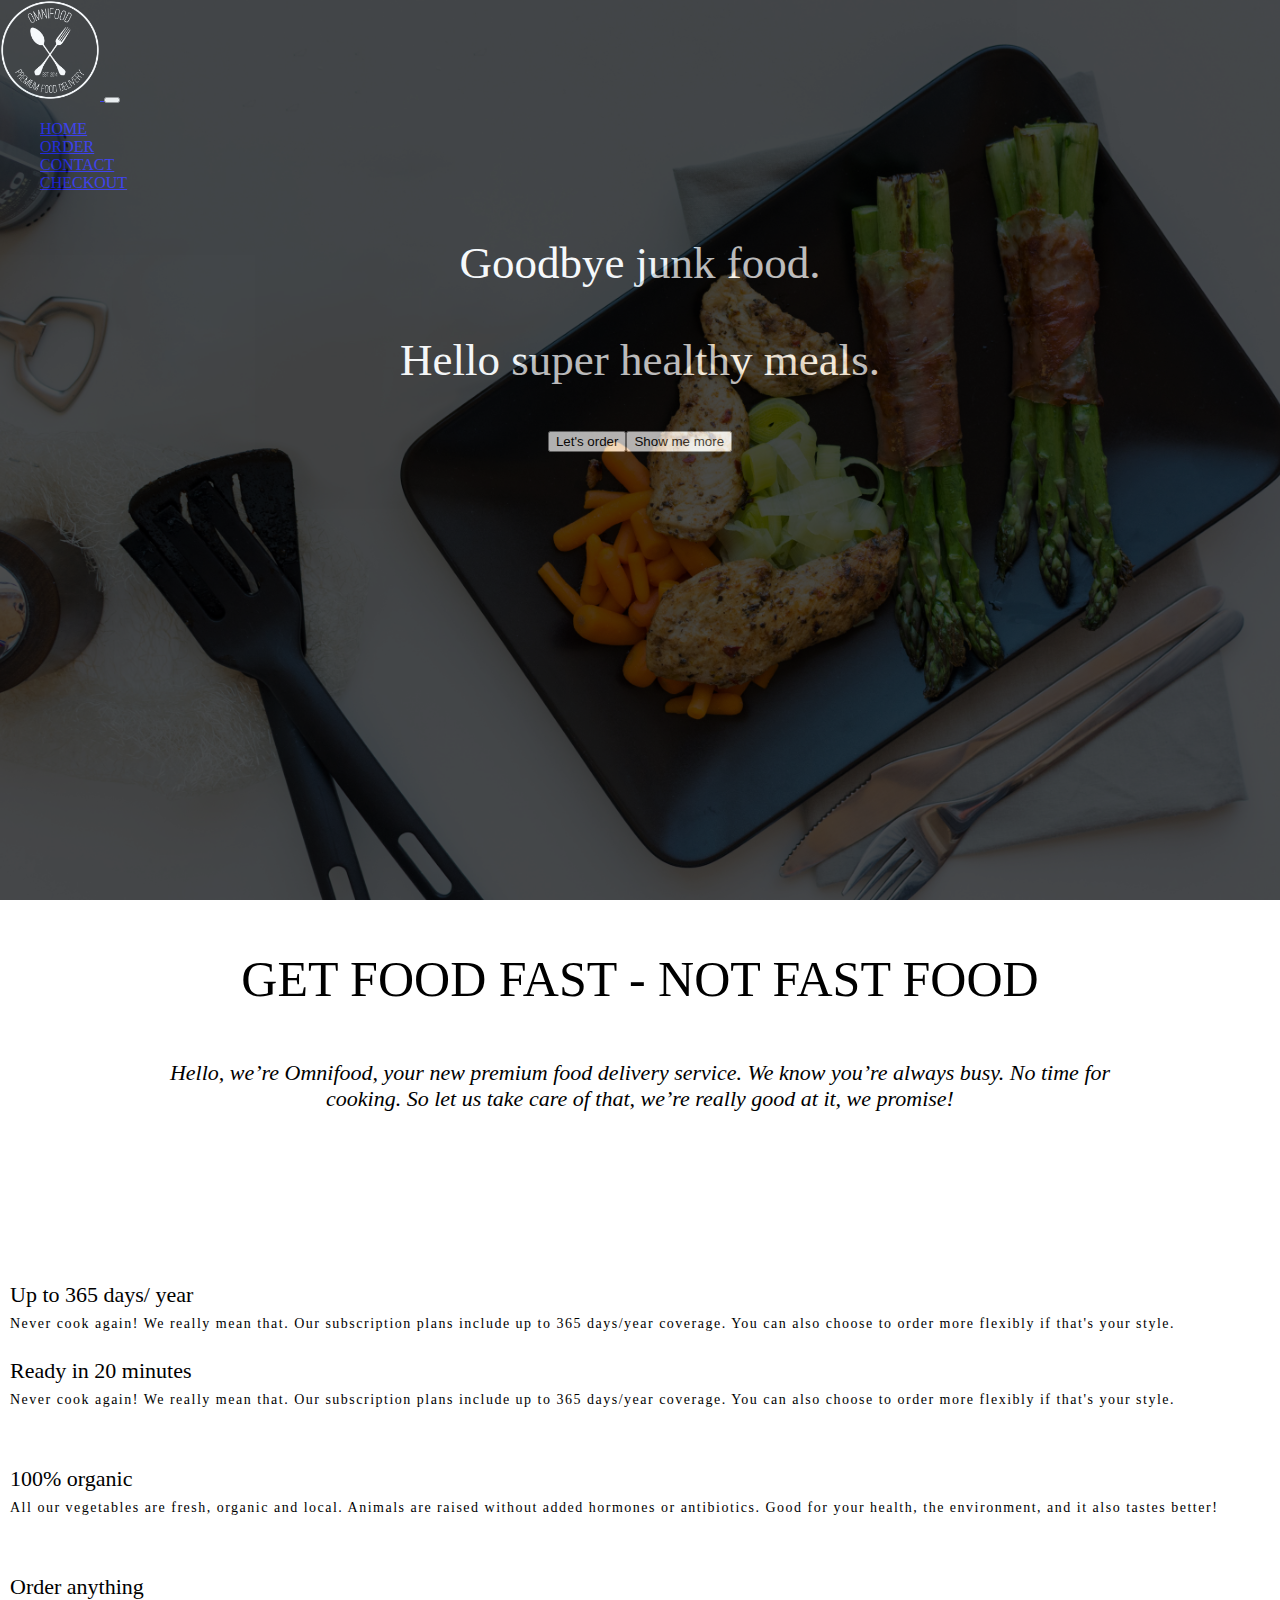
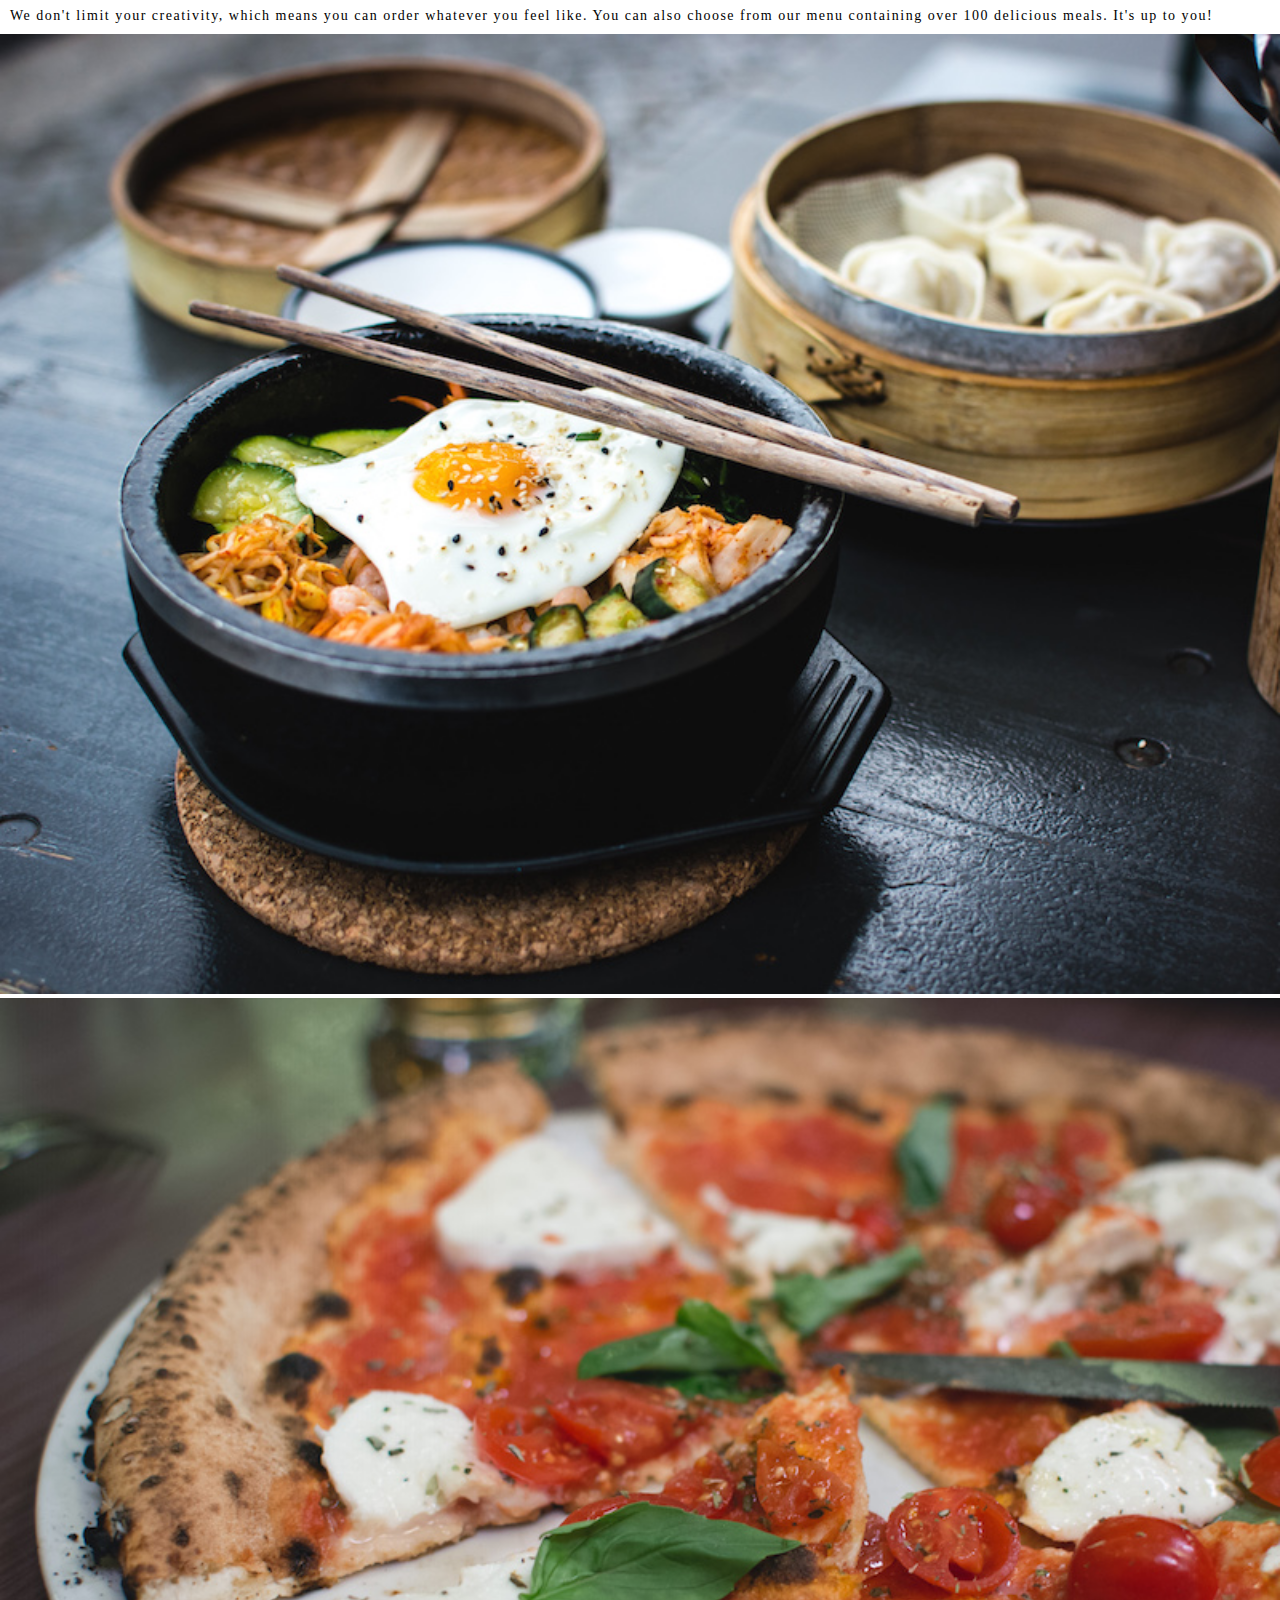
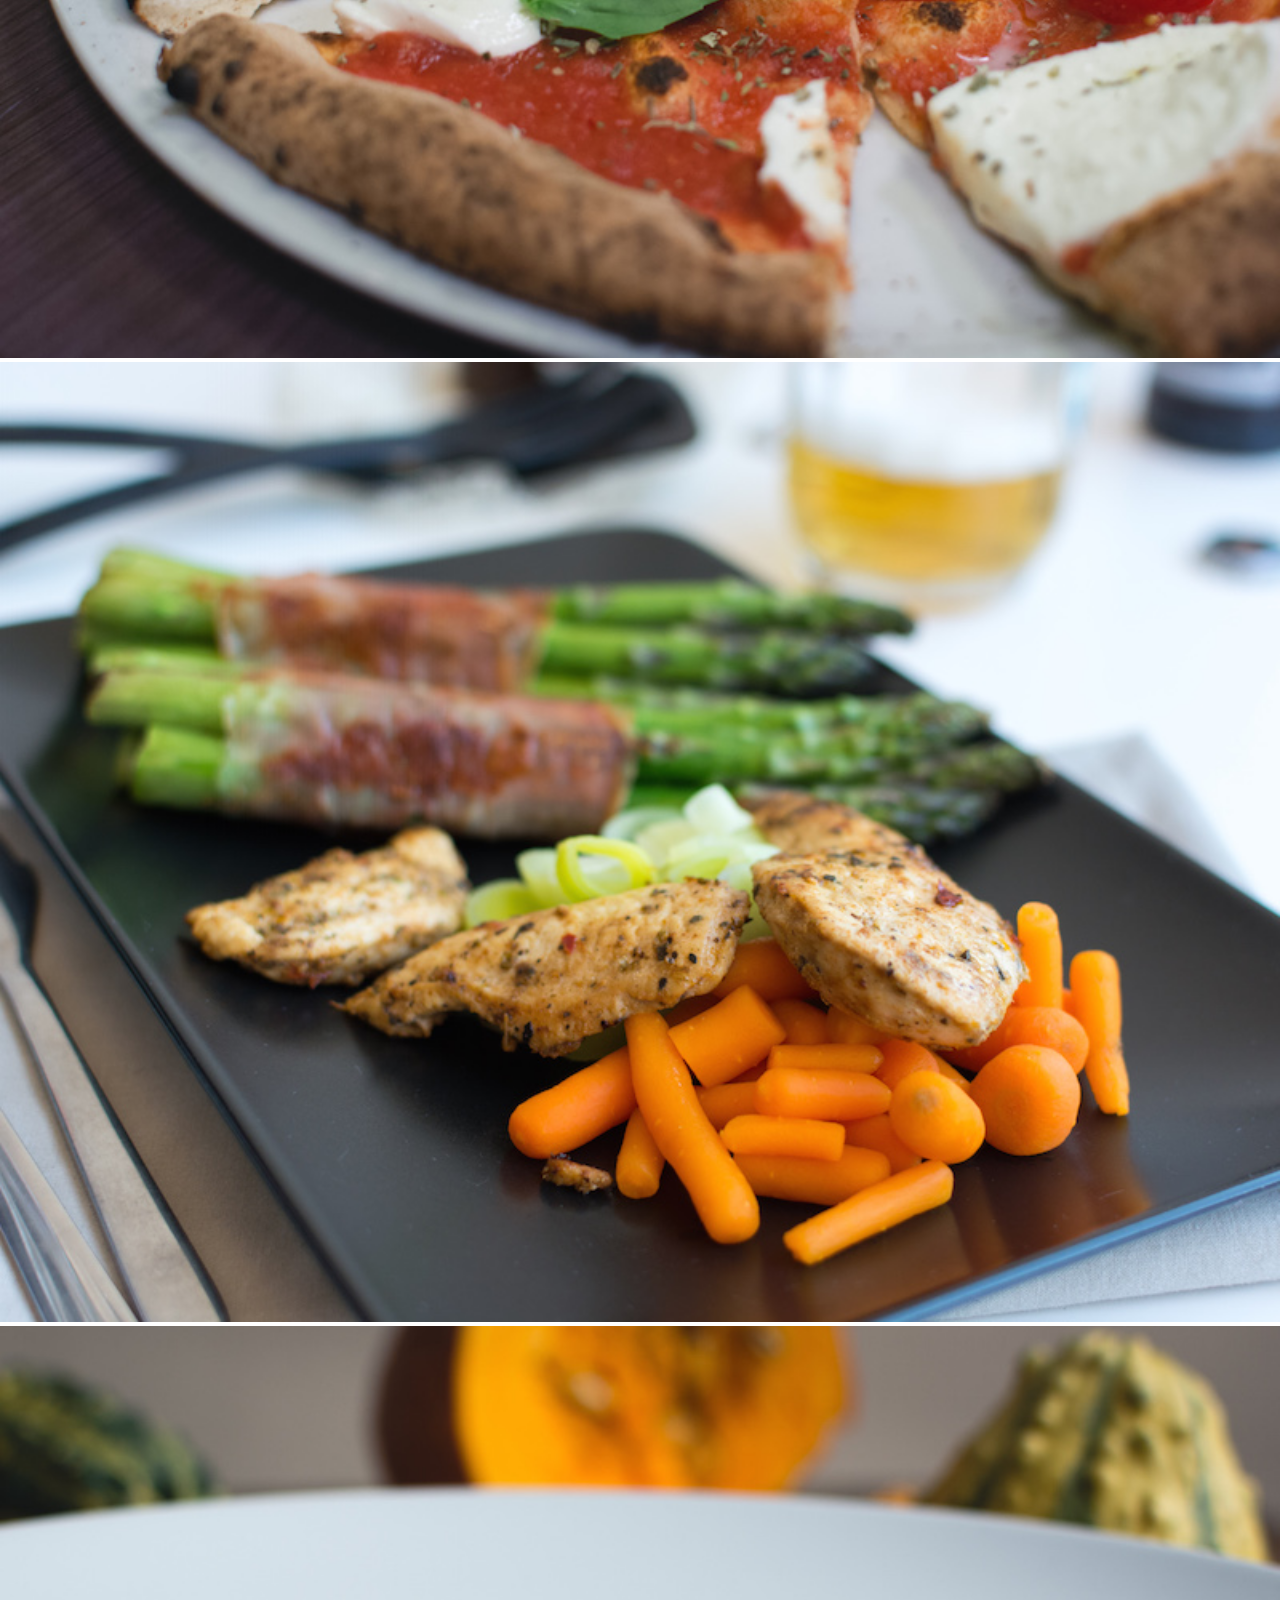
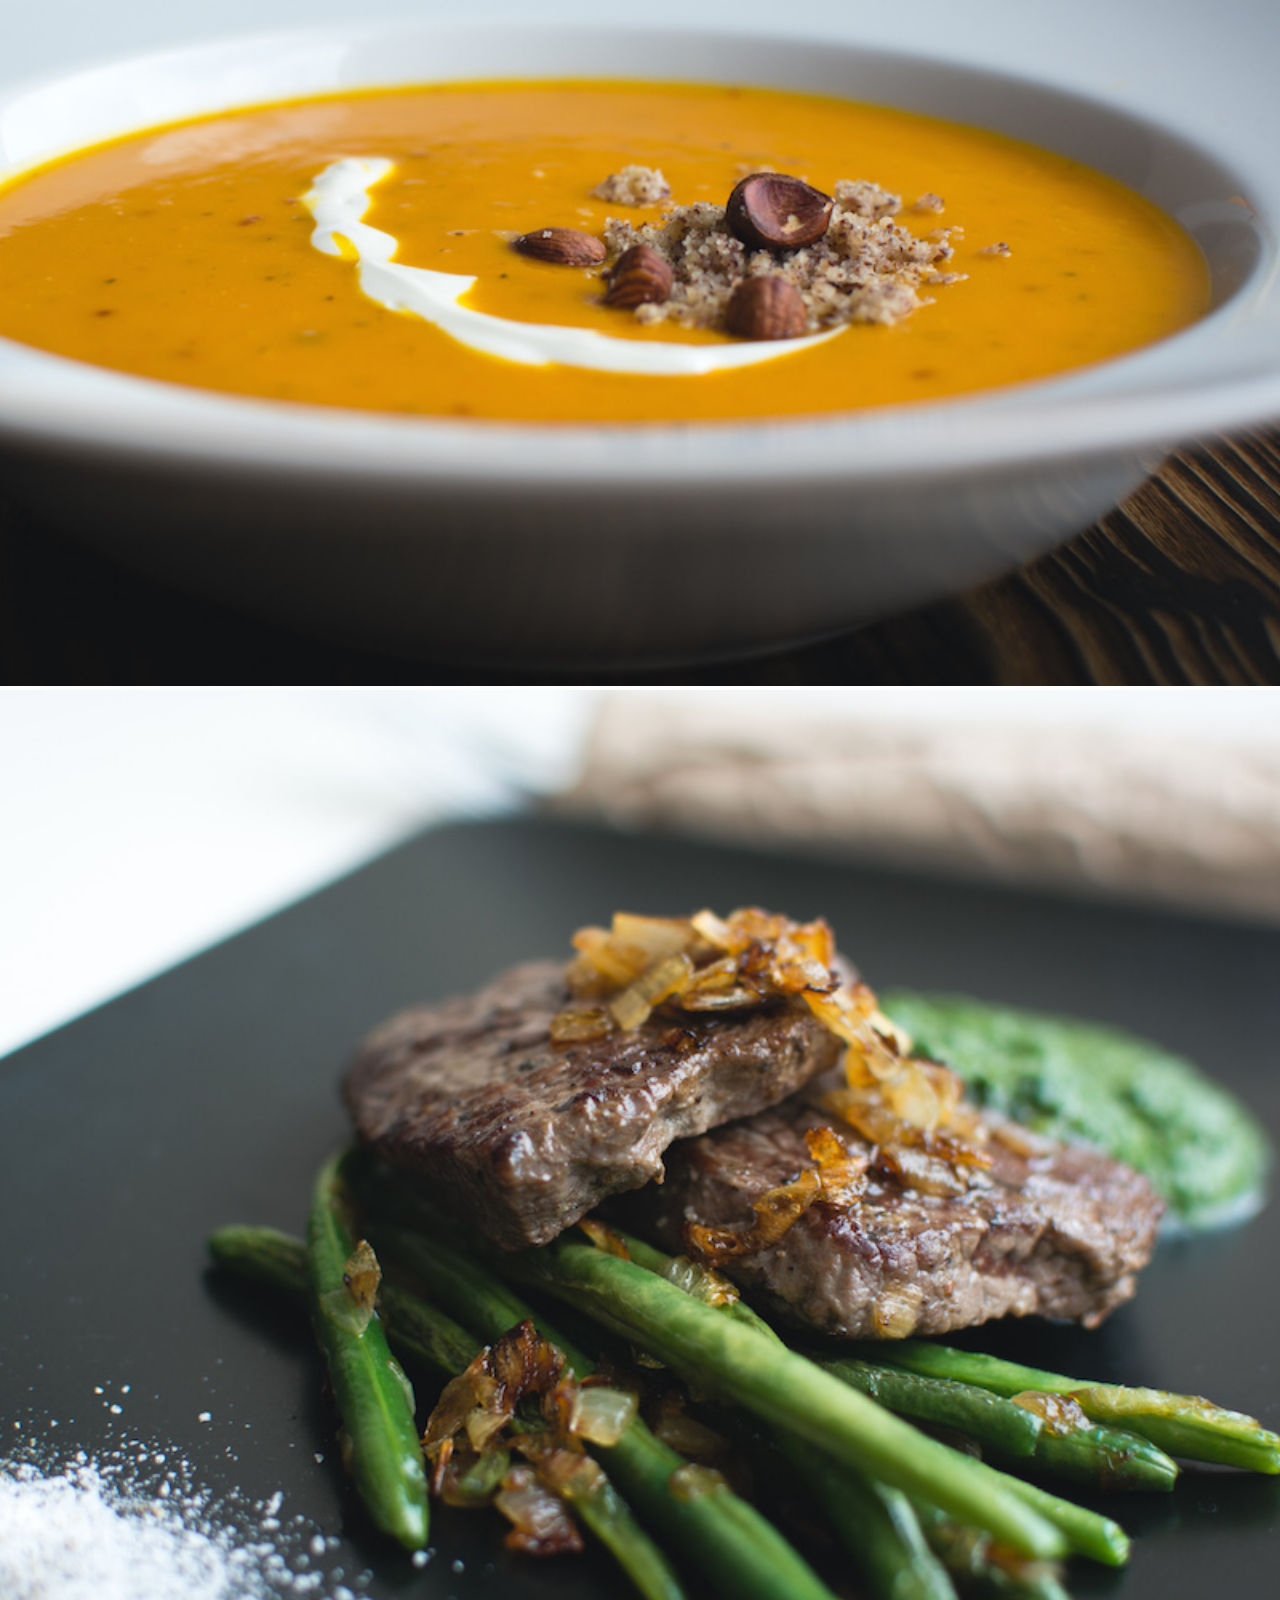
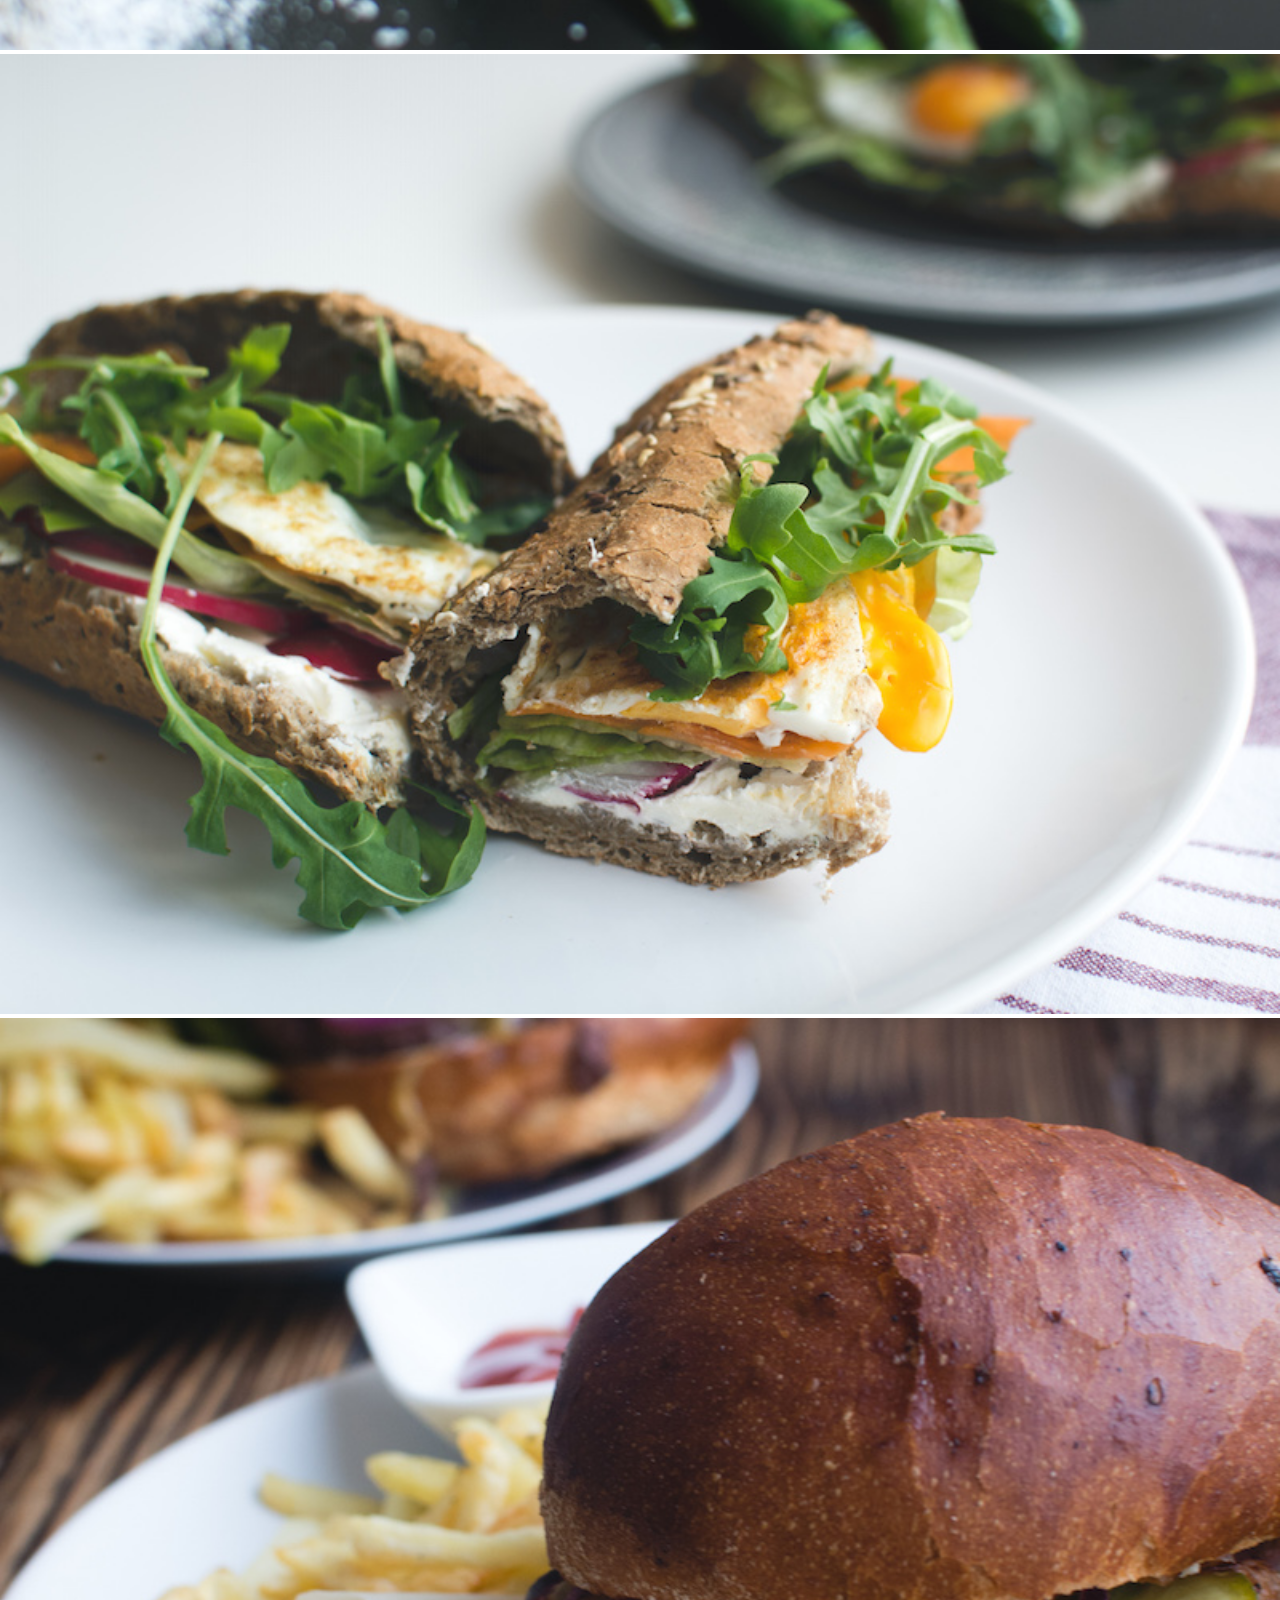
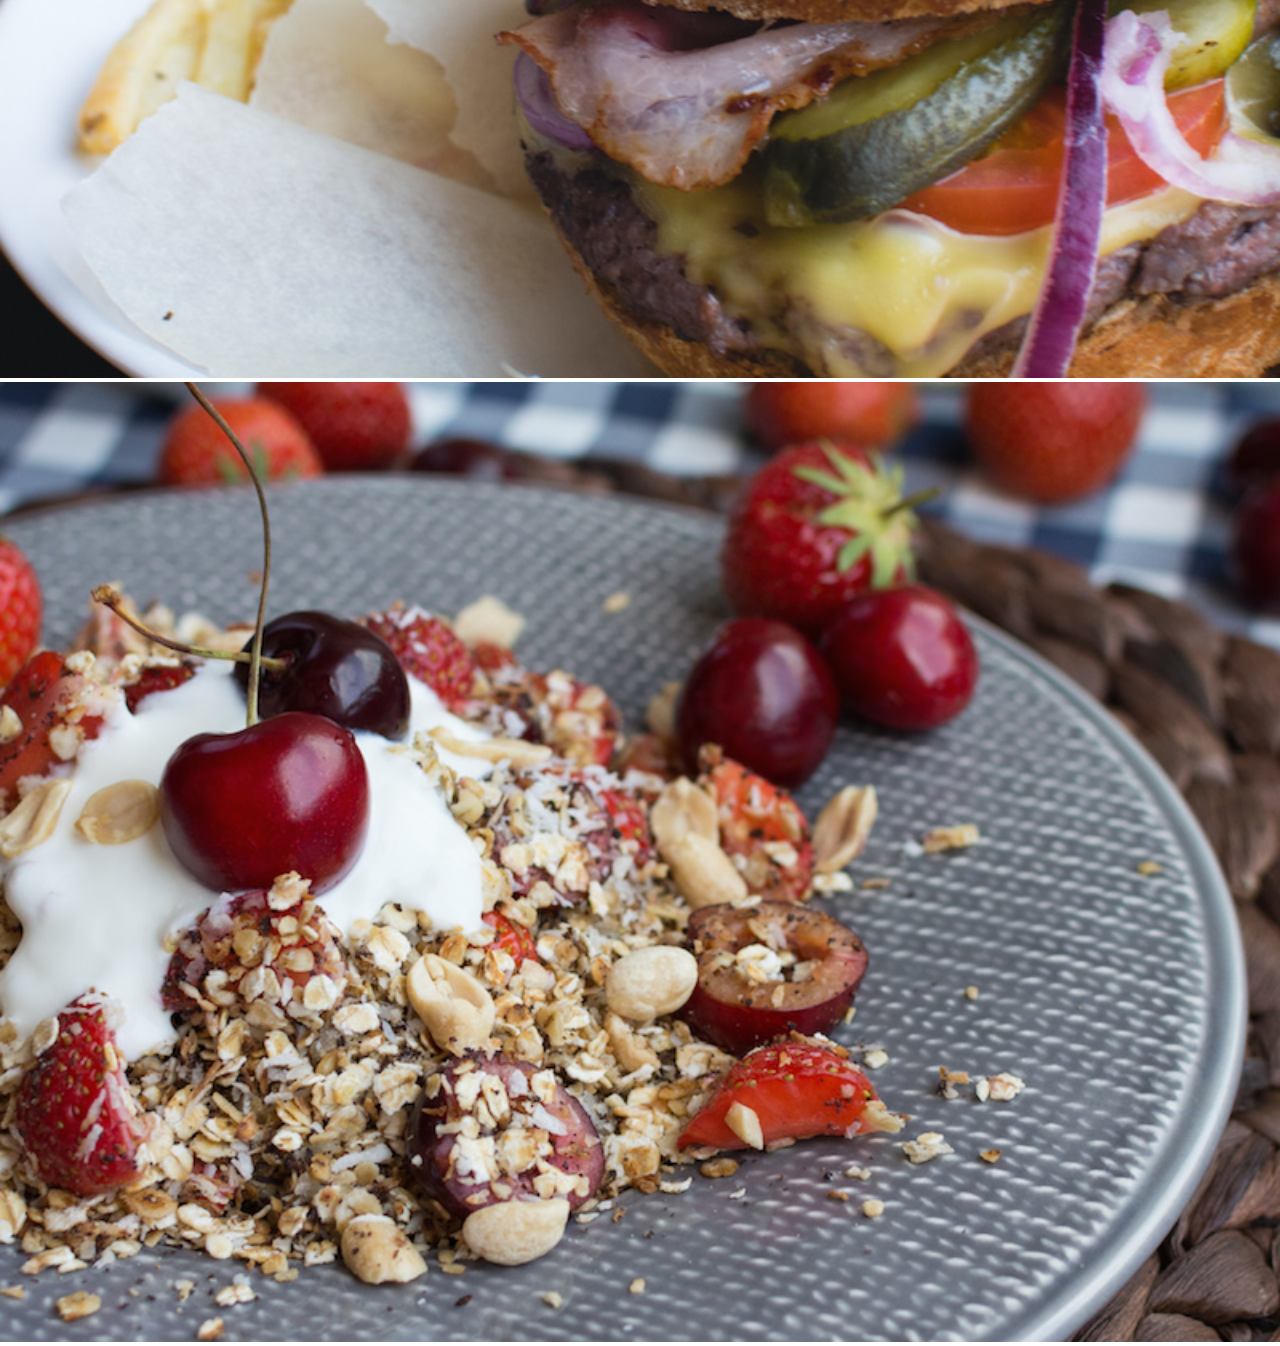
<file: Session2/index.html>
<!DOCTYPE html>
<html lang="en">

<head>
  <meta charset="UTF-8">
  <meta http-equiv="X-UA-Compatible" content="IE=edge">
  <meta name="viewport" content="width=device-width, initial-scale=1.0">
  <title>EatClean</title>
  <!-- Bootstrap -->
  <link rel="stylesheet" href="https://cdn.jsdelivr.net/npm/bootstrap@4.6.0/dist/css/bootstrap.min.css"
    integrity="sha384-B0vP5xmATw1+K9KRQjQERJvTumQW0nPEzvF6L/Z6nronJ3oUOFUFpCjEUQouq2+l" crossorigin="anonymous">
  <!-- Font Awesome Icon -->
  <link href="https://pro.fontawesome.com/releases/v5.12.0/css/all.css" rel="stylesheet">
  
  <link rel="stylesheet" href="./style.css">
</head>

<body>
  <!-- Header -->
  <div class="menu">
    <div class="wrapped-content">
      <!-- Navbar -->
      <nav class="navbar navbar-expand-lg navbar-dark p-5">
        <a class="navbar-brand" href="#">
          <img width='100px' src="./image/logo-white.png" alt="">
        </a>

        <button class="navbar-toggler" type="button" data-toggle="collapse" data-target="#navbarSupportedContent"
          aria-controls="navbarSupportedContent" aria-expanded="false" aria-label="Toggle navigation">
          <span class="navbar-toggler-icon"></span>
        </button>

        <div class="collapse navbar-collapse" id="navbarSupportedContent">
          <ul class="navbar-nav ml-auto">

            <li class="nav-item mr-3">
              <a class="nav-link menu-item" href="#">Home</a>
            </li>
            <li class="nav-item mr-3">
              <a class="nav-link menu-item" href="#">Order</a>
            </li>
            <li class="nav-item mr-3">
              <a class="nav-link menu-item" href="#">Contact</a>
            </li>
            <li class="nav-item">
              <a class="nav-link menu-item" href="#">Checkout</a>
            </li>

          </ul>
        </div>
      </nav>

      <!-- Intro -->
      <div class="content-menu">
        <div class="text">
          <p>Goodbye junk food.</p>
          <p>Hello super healthy meals.</p>
        </div>
      </div>

      <div class="buttons">
        <button type="button" class="btn btn-success mr-2 btn-lg">Let's order</button>
        <button type="button" class="btn btn-primary ml-2 btn-lg">Show me more</button>
      </div>

    </div>

    
  </div>

  <!-- Main-body -->
  <div class="main-body mt-2">
    <div class="main-title mb-3">GET FOOD FAST - NOT FAST FOOD</div>
    <p>Hello, we’re Omnifood, your new premium food delivery service. We know you’re always busy. No time for cooking.
      So let us take care of that, we’re really good at it, we promise!</p>
  </div>
  
  <div class="row categories">
    <div class="col-sm-3">
      <i class="far fa-infinity"></i>
      <div class="category_title">Up to 365 days/ year</div>
      <div class="category_text">Never cook again! We really mean that. Our subscription plans include up to 365
        days/year coverage. You can also choose to order more flexibly if that's your style.</div>
    </div>
    <div class="col-sm-3">
      <i class="fal fa-alarm-clock"></i>
      <div class="category_title">Ready in 20 minutes</div>
      <div class="category_text">Never cook again! We really mean that. Our subscription plans include up to 365
        days/year coverage. You can also choose to order more flexibly if that's your style.</div>
    </div>
    <div class="col-sm-3">
      <i class="fal fa-carrot"></i>
      <div class="category_title">100% organic</div>
      <div class="category_text">All our vegetables are fresh, organic and local. Animals are raised without added
        hormones or antibiotics. Good for your health, the environment, and it also tastes better!</div>
    </div>
    <div class="col-sm-3">
      <i class="far fa-shopping-cart"></i>
      <div class="category_title">Order anything</div>
      <div class="category_text">We don't limit your creativity, which means you can order whatever you feel like. You
        can also choose from our menu containing over 100 delicious meals. It's up to you!</div>
    </div>
  </div>

  <div class="row food-img">
    <div class="col-sm-3">
      <img width="100%" src="./image/1.jpg" alt="food-picture" />
    </div>
    <div class="col-sm-3">
      <img width="100%" src="./image/2.jpg" alt="food-picture" />
    </div>
    <div class="col-sm-3">
      <img width="100%" src="./image/3.jpg" alt="food-picture" />
    </div>
    <div class="col-sm-3">
      <img width="100%" src="./image/4.jpg" alt="food-picture" />
    </div>
  </div>

  <div class="row food-img">
    <div class="col-sm-3">
      <img width="100%" src="./image/5.jpg" alt="food-picture" />
    </div>
    <div class="col-sm-3">
      <img width="100%" src="./image/6.jpg" alt="food-picture" />
    </div>
    <div class="col-sm-3">
      <img width="100%" src="./image/7.jpg" alt="food-picture" />
    </div>
    <div class="col-sm-3">
      <img width="100%" src="./image/8.jpg" alt="food-picture" />
    </div>
  </div>

  <!-- Bootstrap JS -->
  <script src="https://code.jquery.com/jquery-3.5.1.slim.min.js"
    integrity="sha384-DfXdz2htPH0lsSSs5nCTpuj/zy4C+OGpamoFVy38MVBnE+IbbVYUew+OrCXaRkfj"
    crossorigin="anonymous"></script>
  <script src="https://cdn.jsdelivr.net/npm/bootstrap@4.6.0/dist/js/bootstrap.bundle.min.js"
    integrity="sha384-Piv4xVNRyMGpqkS2by6br4gNJ7DXjqk09RmUpJ8jgGtD7zP9yug3goQfGII0yAns"
    crossorigin="anonymous"></script>
</body>

</html>
</file>
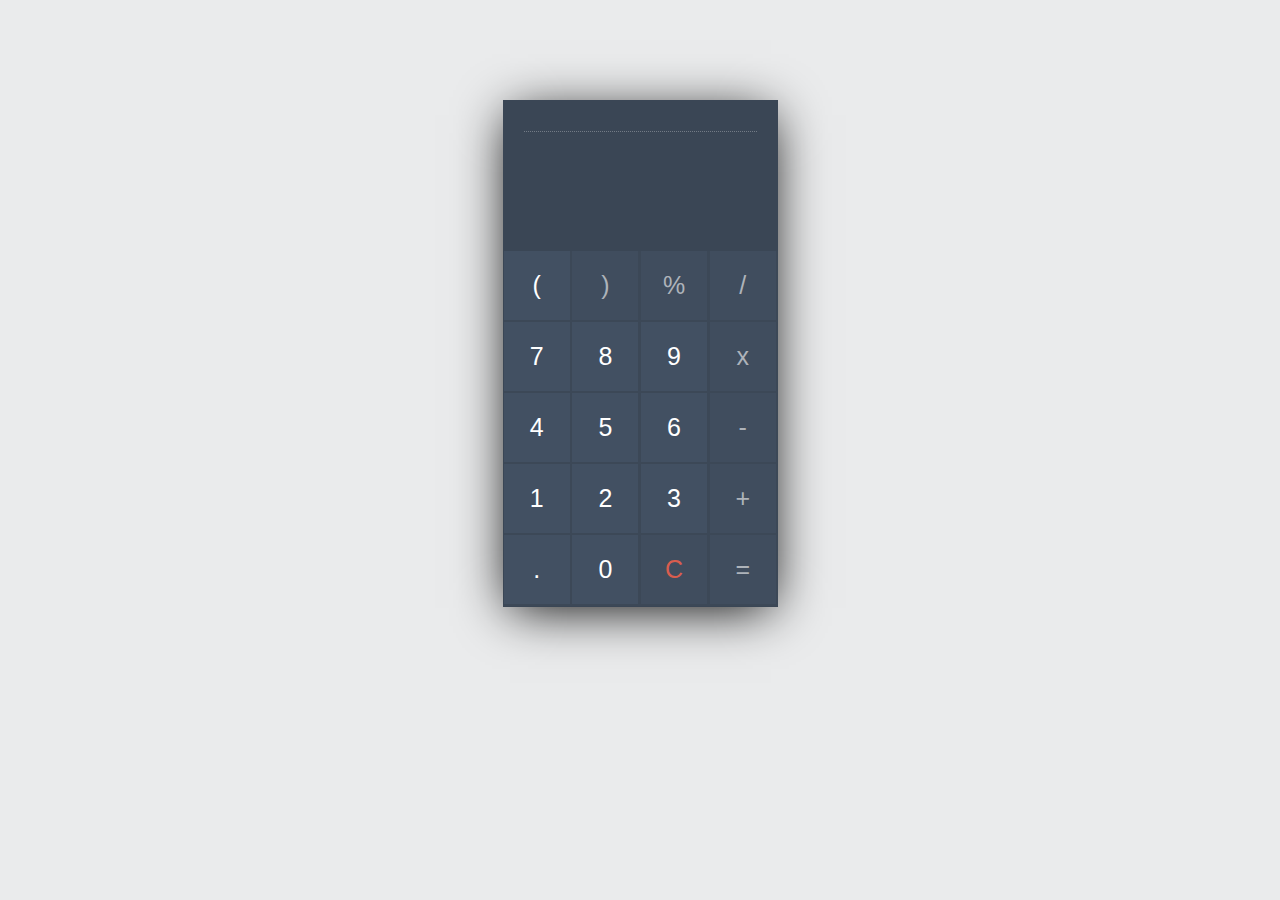
<file: Session4/index.html>
<!DOCTYPE html>
<html lang="en">
<head>
  <meta charset="UTF-8">
  <meta http-equiv="X-UA-Compatible" content="IE=edge">
  <meta name="viewport" content="width=device-width, initial-scale=1.0">
  <title>MindX Calculator</title>
  <link rel="stylesheet" href="./style.css">
</head>
<body>
  <div class="container">
    <div class="calc-body">
      <div class="calc-screen">
        <div class="calc-operation"></div>
        <div class="calc-typed"></div>
      </div>
      <div class="calc-button-row">
        <div class="calculate_btn button 1">(</div>
        <div class="calculate_btn button l">)</div>
        <div class="calculate_btn button l">%</div>
        <div class="calculate_btn button l">/</div>
      </div>
      <div class="calc-button-row">
        <div class="calculate_btn button">7</div>
        <div class="calculate_btn button">8</div>
        <div class="calculate_btn button">9</div>
        <div class="calculate_btn button l">x</div>
      </div>
      <div class="calc-button-row">
        <div class="calculate_btn button">4</div>
        <div class="calculate_btn button">5</div>
        <div class="calculate_btn button">6</div>
        <div class="calculate_btn button l">-</div>
      </div>
      <div class="calc-button-row">
        <div class="calculate_btn button">1</div>
        <div class="calculate_btn button">2</div>
        <div class="calculate_btn button">3</div>
        <div class="calculate_btn button l">+</div>
      </div>
      <div class="calc-button-row">
        <div class="calculate_btn button">.</div>
        <div class="calculate_btn button">0</div>
        <div class="button c" id="clear_btn">C</div>
        <div class="button l" id="submit_btn">=</div>
        </div>
      </div>
  </div>

  <script src="./index.js"></script>
</body>
</html>
</file>
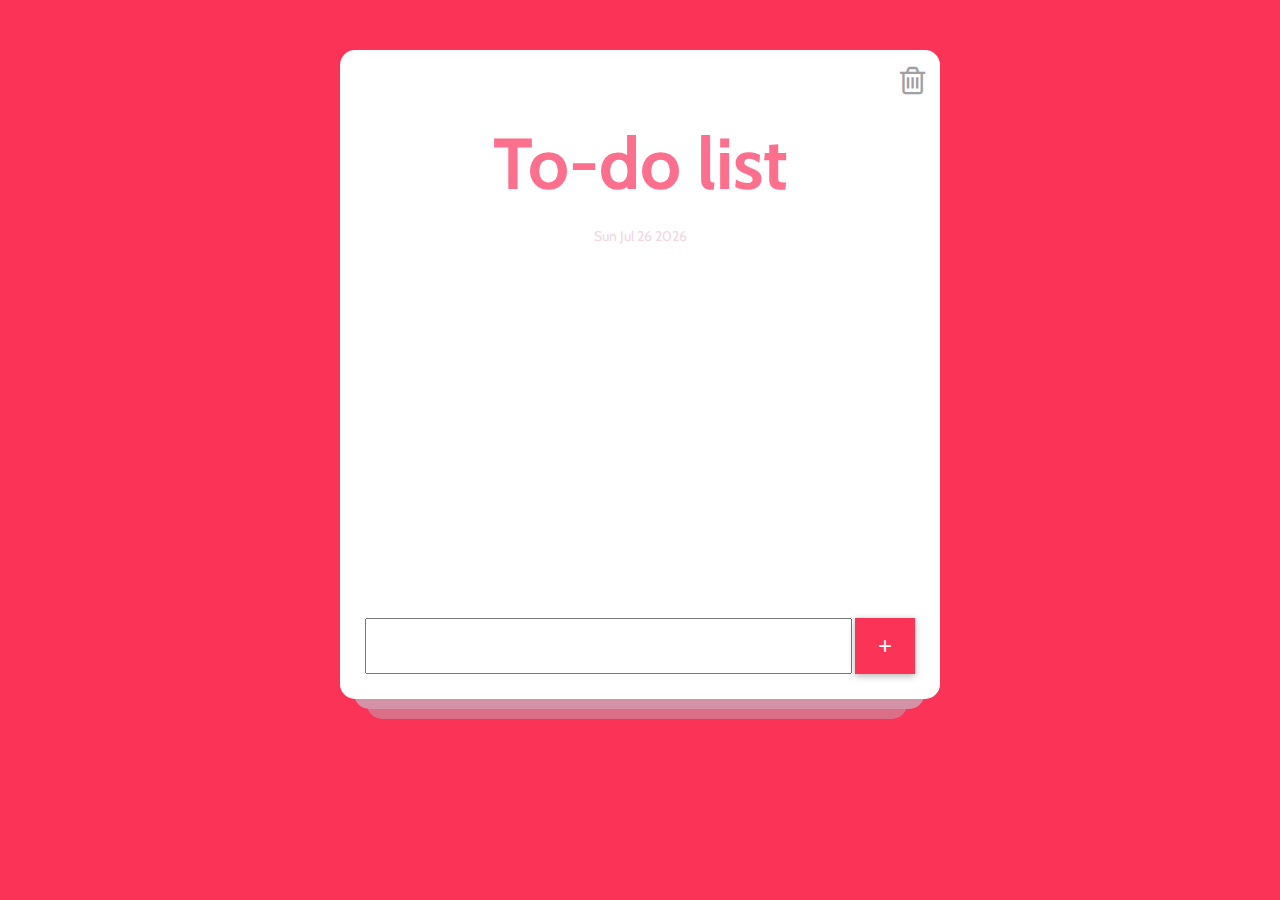
<file: Session5/index.html>
<!DOCTYPE html>
<html lang="en">
<head>
  <meta charset="UTF-8">
  <meta http-equiv="X-UA-Compatible" content="IE=edge">
  <meta name="viewport" content="width=device-width, initial-scale=1.0">
  <title>MindX Todo App</title>
  <link rel="stylesheet" href="https://stackpath.bootstrapcdn.com/font-awesome/4.7.0/css/font-awesome.min.css">
  <link rel="stylesheet" href="./style.css">
</head>
<body>
  <div class="container">
    <div id="to-do-app" class="to-do-list">
        <h1>To-do list</h1>
        <i id="clear-list" class="fa fa-trash-o" aria-hidden="true" title="Clear All"></i>
        <span id="title-date" class="title-date">
          
        </span>
        <div class="tasker-container">
          <ul id="tasks-ul">
          </ul>
        </div>

        <div class="task_container">
          <div id="error-msg" class="error-msg">Please type something!</div>
          <input type="text" id="task_input">
          <button id="add-task">+</button>
        </div>
    </div>
  </div>

  <script src="./index.js"></script>

</body>
</html>
</file>
<file: Session2/style.css>
body{
  box-sizing: border-box;
  margin: 0;
}

.menu{
  background-image: url('./image/hero.jpg');
  width: 100%;
  height: 100vh;
  background-position: center;
  background-size: cover;
}

.wrapped-content {
  height: 100vh;
  background-color: black;
  opacity: 70%;
}

.menu-item{
  font-weight: 500;
  text-transform: uppercase;
}

.text{
  text-align: center;
}

.buttons{
  display: flex;
  justify-content: center;
}

.text p{
  font-size: 45px;
  color: #fff;
}

.main-body{
  text-align: center;
  padding: 50px;
}

.main-body .main-title{
  font-size: 50px;
  font-weight: 200;
}

.main-body p{
  padding: 30px 100px;
  font-size: 22px;
  font-weight: 100;
  font-style: italic;
}

.categories{
  margin: 0;
  padding: 10px;
}

.categories > div > i{
  font-size: 50px;
  color: skyblue;
}

.category_title{
  font-size: 22px;
  padding: 8px 0;
}

.category_text{
  font-size: 14px;
  letter-spacing: 1.5px;
}

.food-img{
  margin: 0
}

.food-img > div{
  padding: 0;
}
</file>
<file: Session4/style.css>
* {
  box-sizing: border-box;
  font-family: 'Roboto', sans-serif;
}

body {
  background: #EAEBEC;
}

.container {
  width: 400px;
  margin: auto;
  margin-top: 100px;
}

.calc-body {
  width: 275px;
  margin: auto;
  min-height: 400px;
  border: solid 1px #3A4655;
  box-shadow: 0 8px 50px -7px black;
}

.calc-screen {
  background: #3A4655;
  width: 100%;
  height: 150px;
  padding: 20px;
}

.calc-operation {
  text-align: right;
  color: #727B86;
  font-size: 21px;
  padding-bottom: 10px;
  border-bottom: dotted 1px;
  text-overflow: ellipsis;
  white-space: nowrap;
  overflow: hidden;
}

.calc-typed {
  margin-top: 20px;
  font-size: 45px;
  text-align: right;
  color: #fff;
  text-overflow: ellipsis;
  white-space: nowrap;
  overflow: hidden;
}

.calc-button-row {
  width: 100%;
  background: #3C4857;
}

.button {
  width: 25%;
  background: #425062;
  color: #fff;
  padding: 20px;
  display: inline-block;
  font-size: 25px;
  text-align: center;
  vertical-align: middle;
  margin-right: -4px;
  border-right: solid 2px #3C4857;
  border-bottom: solid 2px #3C4857;
  transition: all 0.2s ease-in-out;
}

.button.l {
  color: #AEB3BA;
  background: #404D5E;
}

.button.c {
  color: #D95D4E;
  background: #404D5E;
}

.button:hover {
  background: #E0B612;
  transform: rotate(5deg);
}

.button.c:hover,
.button.l:hover {
  background: #E0B612;
  color: #fff;
}

.blink-me {
  color: #E0B612;
}
</file>
<file: Session5/style.css>
@import url('https://fonts.googleapis.com/css?family=Work+Sans:100,200');
@import url('https://fonts.googleapis.com/css?family=Cabin:400,600,700');

/* General */
body {
    font-family: 'Cabin','Arial', sans-serif;
    font-weight: 400;
    font-size: 12px;
    background-color: #FB3357;
}
.container{
    margin: 0 auto;
    max-width:1200px;
}
a,
a:link {
    outline: none;
}
h1 {
    font-size: 72px;
    margin: 20px 0;
    font-weight: 700;
    text-align: center;
    color: #FD708D;
}
.title-date{
    color: #F3D7E2;
    text-align: center;
    display: block;
    font-size: 14px;
}
#to-do-app {
    position: relative;
    max-width: 600px;
    margin: 50px auto;
    padding:50px 0 25px;
    border-radius: 15px;
    background-color: #fff;
}
.to-do-list:after{
    background-color: #D492A6;
    border-radius: 15px;
    content: "";
    display: block;
    position: absolute;
    top:10px;
    left:0;
    width:95%;
    height:100%;
    transform: translateX(2.5%);
    z-index:-1;  
}
.to-do-list:before{
    background-color: #DA6F87;
    border-radius: 15px;
    content: "";
    display: block;
    position: absolute;
    top:20px;
    left:0;
    width:90%;
    height:100%;
    transform: translateX(5%);
    z-index:-2;  
}
.task_container{
    margin: 0 auto;
    max-width:550px;
}
.tasker-container{
    min-height:300px;
}
/* Form elements */
input[type="text"] {
    height: 56px;
    padding: 10px;
    font-size: 24px;
    box-sizing: border-box;
    width:calc( 100% - 63px );
}
:focus {
  outline-color: transparent;
  outline-style: none;
}
button {
    position: relative;
    height: 56px;
    padding: 10px;
    border: none;
    background-color: tomato;
    font-size: 24px;
    cursor: pointer;
    outline: none;
    color: white;
    box-shadow: 0 2px 7px rgba(0,0,0,0.3);
}

button:hover {
    background: #FB3D1B;
}
button:active {
    top: 2px;
    box-shadow: 0 0 2px rgba(0,0,0,0.1);
}

#add-task{
    background-color: #FB3357;
    color: #fff;
    width:60px;
}

.add-task-button{
    background-color: #fff;
    border-radius: 50px;
    color: rgb(206, 206, 214);
    cursor: pointer;
    text-align: center;
    font-size:62px;
    font-weight: 200;
    font-family: 'Work Sans','Arial', sans-serif;
    margin: 25px auto;
    width: 60px;
    transition: background 200ms ease-in;
    -webkit-touch-callout: none; /* iOS Safari */
    -webkit-user-select: none; /* Safari */
     -khtml-user-select: none; /* Konqueror HTML */
       -moz-user-select: none; /* Firefox */
        -ms-user-select: none; /* Internet Explorer/Edge */
            user-select: none;
}
.add-task-button:hover{
    background-color: #FB3357;
    color: #fff;
}
.add-task-button-visible{
    opacity: 1;
    visibility: visible;
}
/* List styles */
ul {
    margin: 20px 0;
    padding: 0;
}
ul label{
    -webkit-touch-callout: none; 
    -webkit-user-select: none; 
     -khtml-user-select: none; 
       -moz-user-select: none; 
        -ms-user-select: none; 
            user-select: none;
}


ul li {
    list-style-type: none;
    font-size: 24px;
    border-bottom: 2px #f3f3f3 solid;
    margin-bottom: 0;
    padding: 15px 35px;
    text-align: left;
    cursor: pointer;
}
ul li:hover .delete-button{
    opacity: 1;
    visibility: visible;
}

/* User interface */
input[type="text"]#todo{
    width: 67%;
    margin-right: 0;
}
button#submit{
    width: 30%;
    display: block;
    float: right;
}
.fa{
    padding: 5px 5px;
    height: auto;
    float: right;
    cursor: pointer;
    transition: all 250ms ease-in-out;
    color: #A09FA4;
}
.fa-check-circle{
    color:#D8D8DA;
}
#clear-list{
    position: absolute;
    top:0;
    right:0;
    padding: 15px;
    font-size: 32px;
}
.delete-button{
    opacity: 0;
    visibility: hidden;
}

.error-msg {
	visibility: hidden;
	background: rgba(237, 28, 36, 0.7);
	color: #fff;
	padding: 14px;
	margin-bottom: 10px;
	text-align: center;
    max-width:calc(400px * 0.58);
}
input[type=checkbox]{
    display:none;
}
input[type=checkbox] + label {
  color: rgb(129, 128, 133);
} 
input[type=checkbox]:checked + label {
    color: #D8D8DA;
    text-decoration: line-through;
}
</file>
